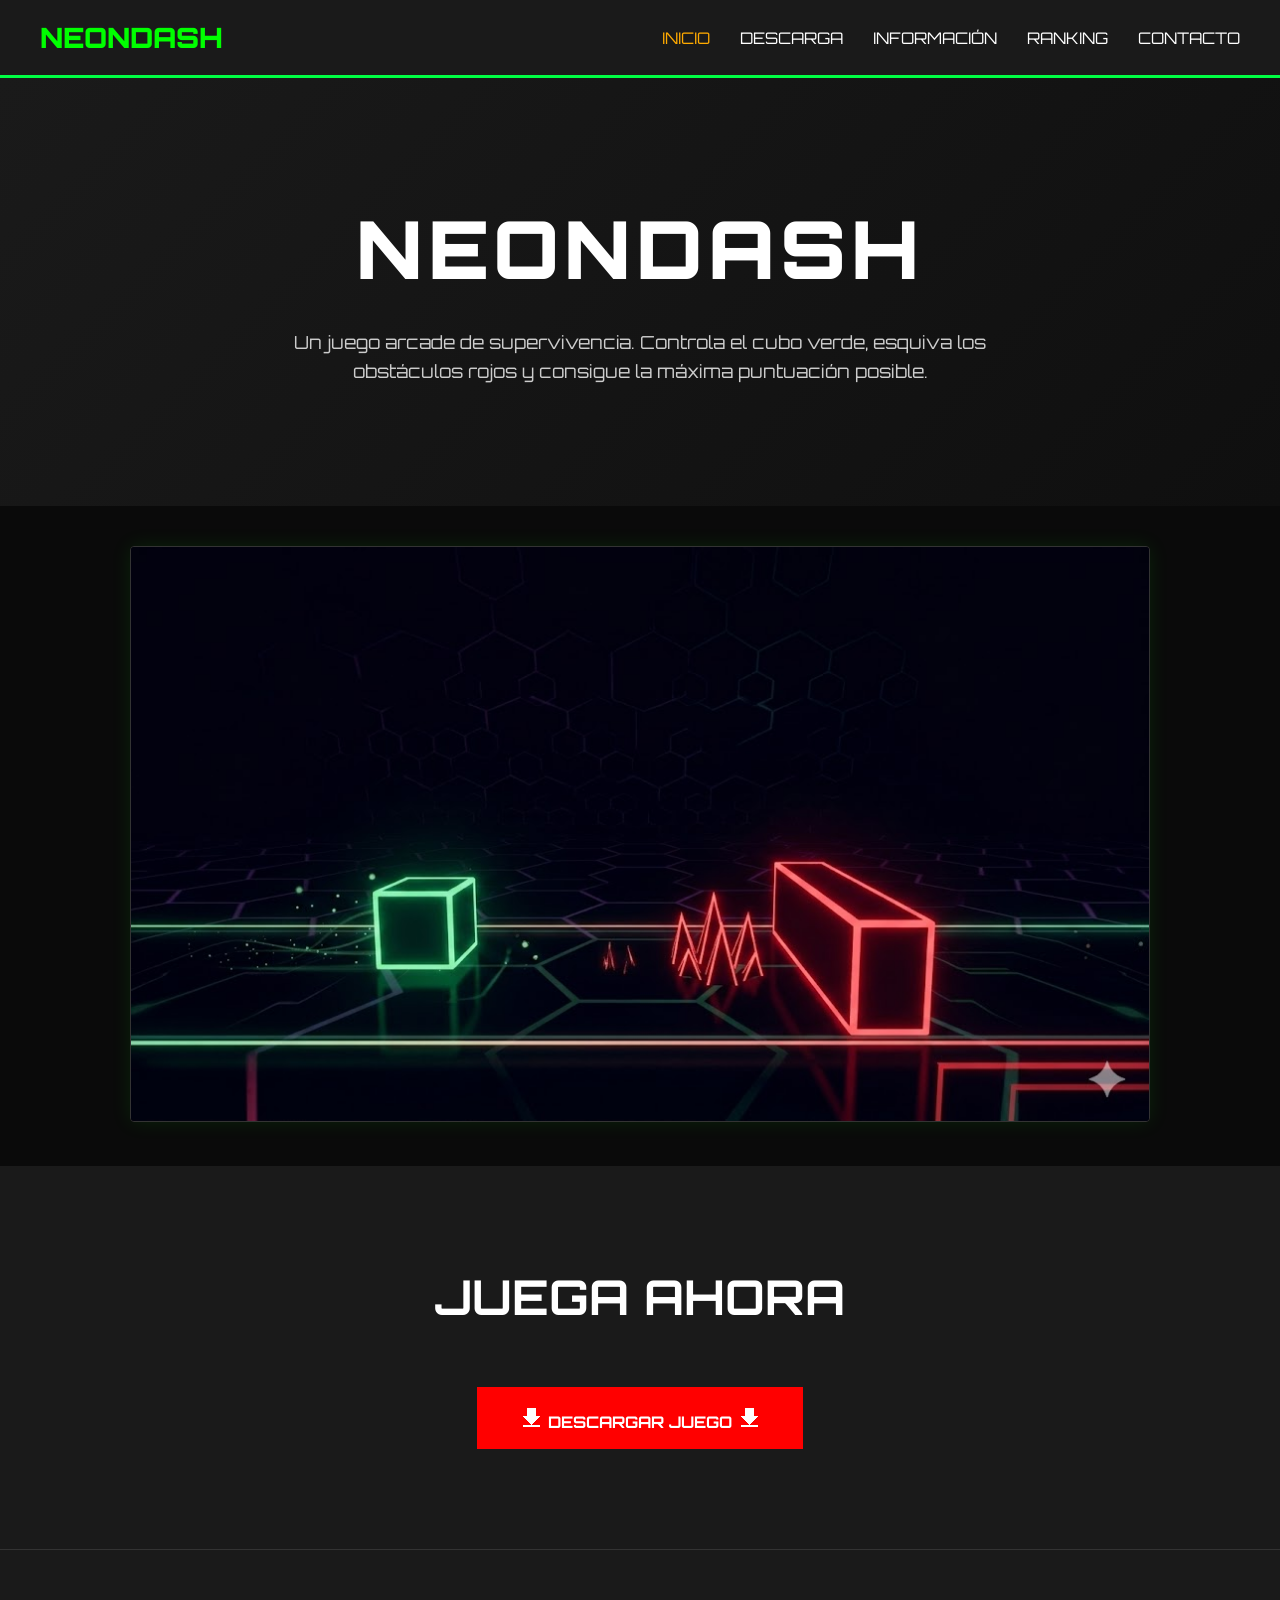
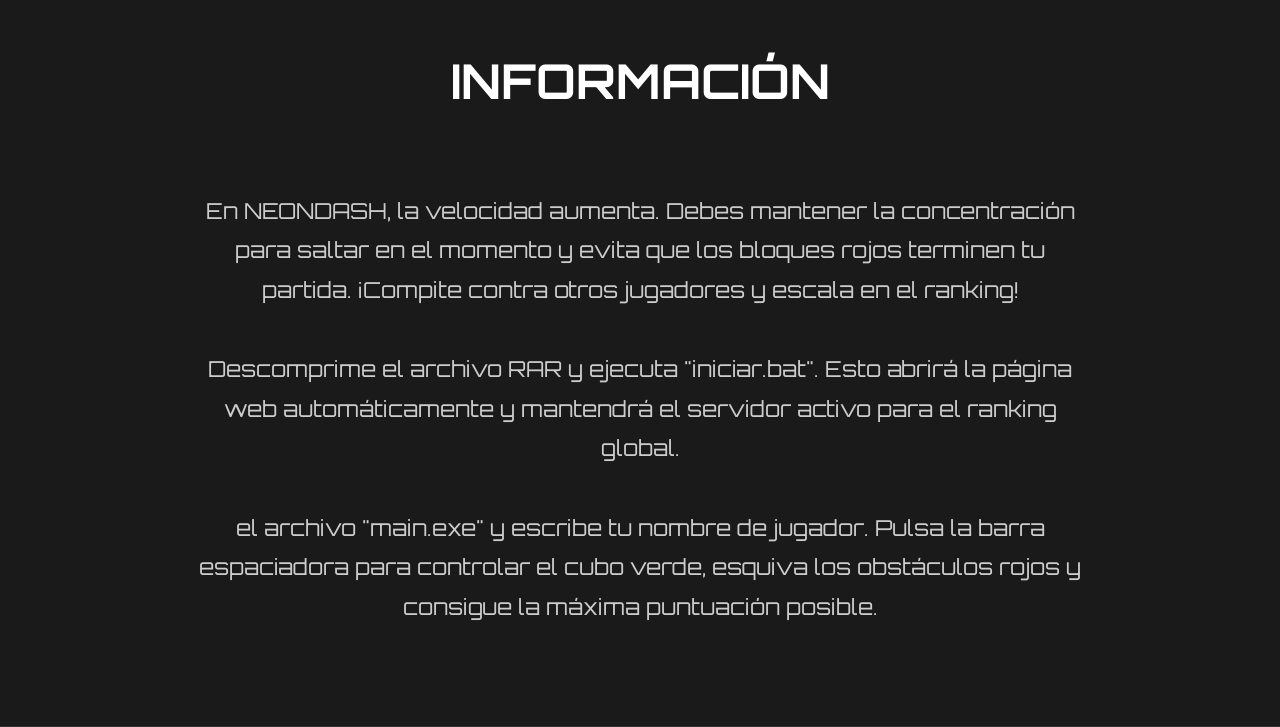
<file: index.html>
<!DOCTYPE html>
<html lang="es">

<head>
    <meta charset="UTF-8">
    <title>NEONDASH</title>
    <link href="https://fonts.googleapis.com/css2?family=Orbitron:wght@400;700;900&display=swap" rel="stylesheet">
    <link rel="stylesheet" href="CSS/index.css">
</head>

<body>

    <nav class="navbar">
        <div class="logo">NEONDASH</div>
        <div class="menu">
            <a href="#hero" style="color: #ffaa00;">INICIO</a>
            <a href="#juego">DESCARGA</a>
            <a href="#info">INFORMACIÓN</a>
            <a href="HTML/ranking.html">RANKING</a>
            <a href="HTML/contacto.html">CONTACTO</a>
        </div>
    </nav>

    <div id="hero" class="hero">
        <div class="hero-content">
            <h1>NEONDASH</h1>
            <p>Un juego arcade de supervivencia. Controla el cubo verde, esquiva los obstáculos rojos y consigue la
                máxima puntuación posible.</p>
        </div>
    </div>

    <div class="imagen-neondash">
        <img src="IMG/fondo_neondash.png" alt="NeonDash">
    </div>

    <section id="juego" class="container">
        <h2>JUEGA AHORA</h2>

        <button id="btnDescarga" class="btn">
            <img src="IMG/descarga.png" alt="Icono Descarga" class="icono-btn">
            DESCARGAR JUEGO
            <img src="IMG/descarga.png" alt="Icono Descarga" class="icono-btn">
        </button>

    </section>

    <section id="info" class="container">
        <h2>INFORMACIÓN</h2>
        <p><br>En NEONDASH, la velocidad aumenta. Debes mantener la concentración para saltar en el momento y evita que
            los bloques rojos terminen tu partida. ¡Compite contra otros jugadores y escala en el ranking!</p>
        <p><br>Descomprime el archivo RAR y ejecuta "iniciar.bat". Esto abrirá la página web automáticamente y mantendrá
            el servidor activo para el ranking global.</p>
        <p><br> el archivo "main.exe" y escribe tu nombre de jugador. Pulsa la barra espaciadora para controlar el cubo
            verde, esquiva los obstáculos rojos y consigue la máxima puntuación posible.</p>
    </section>


    <script src="JS/index.js"></script>

</body>

</html>
</file>
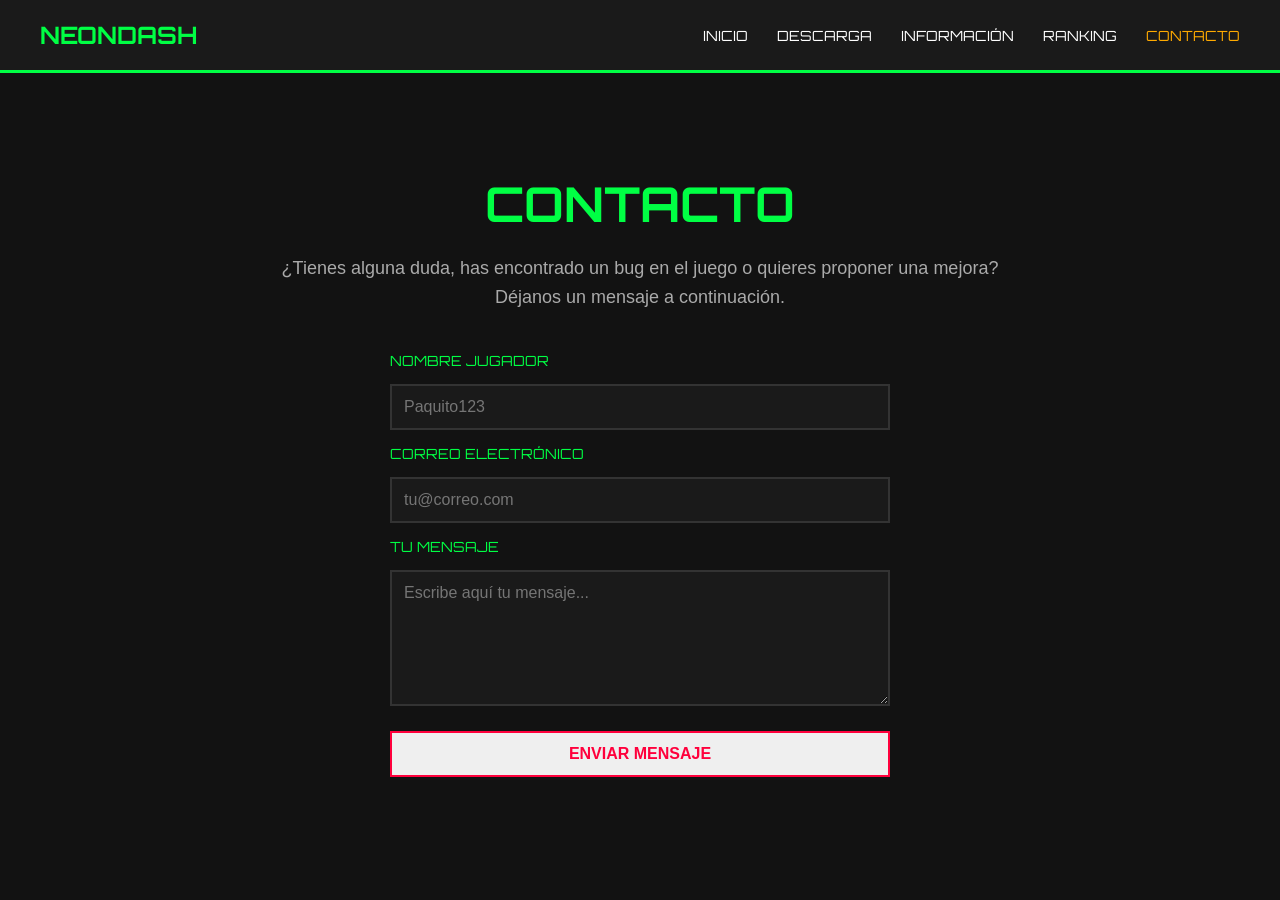
<file: HTML/contacto.html>
<!DOCTYPE html>
<html lang="es">

<head>
    <meta charset="UTF-8">
    <title>Contacto - NEONDASH</title>
    <link href="https://fonts.googleapis.com/css2?family=Orbitron:wght@400;700;900&display=swap" rel="stylesheet">
    <link rel="stylesheet" href="../CSS/contacto.css">

</head>

<body>

    <nav class="navbar">
        <div class="logo">NEONDASH</div>
        <div class="menu">
            <a href="../index.html">INICIO</a>
            <a href="../index.html#juego">DESCARGA</a>
            <a href="../index.html#info">INFORMACIÓN</a>
            <a href="ranking.html">RANKING</a>
            <a href="contacto.html" style="color: #ffaa00;">CONTACTO</a>
        </div>
    </nav>

    <div class="container">
        <h1>CONTACTO</h1>
        <p>¿Tienes alguna duda, has encontrado un bug en el juego o quieres proponer una mejora? Déjanos un mensaje a
            continuación.</p>

        <form class="formulario" action="mailto:4400191@alu.murciaeduca.es" method="POST" enctype="text/plain">

            <label for="nombre">NOMBRE JUGADOR</label>
            <input type="text" id="nombre" name="Nombre" required placeholder="Paquito123">

            <label for="email">CORREO ELECTRÓNICO</label>
            <input type="email" id="email" name="Email" required placeholder="tu@correo.com">

            <label for="mensaje">TU MENSAJE</label>
            <textarea id="mensaje" name="Mensaje" rows="6" required placeholder="Escribe aquí tu mensaje..."></textarea>

            <button type="submit" class="btn" style="margin-top: 10px; width: 100%;">ENVIAR MENSAJE</button>

        </form>

    </div>

</body>

</html>
</file>
<file: CSS/index.css>
* {
    margin: 0;
    padding: 0;
    box-sizing: border-box;
}

html {
    scroll-behavior: smooth;
}

body {
    font-family: 'Orbitron', sans-serif;
    background-color: #1a1a1a;
    color: #ffffff;
    overflow-x: hidden;
}

.navbar {
    display: flex;
    justify-content: space-between;
    align-items: center;
    padding: 20px 40px;
    background-color: #1a1a1a;
    border-bottom: 3px solid #00ff44;
}

.logo {
    font-size: 28px;
    font-weight: 900;
    color: #00ff00;
}

.menu {
    display: flex;
    gap: 30px;
}

.menu a {
    color: #ffffff;
    text-decoration: none;
    font-size: 16px;
    transition: color 0.3s;
}

.menu a:hover {
    color: #00ff00;
}

.hero {
    display: flex;
    flex-direction: column;
    align-items: center;
    justify-content: center;
    padding: 120px 20px;
    background: linear-gradient(135deg, #1a1a1a 0%, #0f0f0f 100%);
    text-align: center;
}

.hero-content {
    max-width: 900px;
}

.hero-content h1 {
    font-size: 80px;
    font-weight: 900;
    margin-bottom: 30px;
    color: #ffffff;
    letter-spacing: 5px;
}

.hero-buttons {
    display: flex;
    justify-content: center;
    gap: 20px;
    margin-bottom: 40px;
}

.hero-btn {
    padding: 15px 40px;
    font-size: 16px;
    background: transparent;
    border: 2px solid #ffffff;
    color: #ffffff;
    cursor: pointer;
    font-family: 'Orbitron', sans-serif;
    transition: all 0.3s;
}

.hero-btn:hover {
    background: #ffffff;
    color: #000;
}

.hero-content p {
    font-size: 18px;
    line-height: 1.6;
    color: #cccccc;
    max-width: 700px;
    margin: 0 auto;
}

.imagen-neondash {
    padding: 40px;
    text-align: center;
    background-color: #0a0a0a;
}

.imagen-neondash img {
    max-width: 85%;
    height: auto;
    border: 1px solid #333;
    border-radius: 4px;
    box-shadow: 0 0 20px rgba(0, 255, 0, 0.1);
}

.container {
    padding: 100px 60px;
    text-align: center;
    background-color: #1a1a1a;
    border-bottom: 1px solid #333;
}

.container h2 {
    font-size: 48px;
    margin-bottom: 40px;
    color: #ffffff;
}

.btn {
    display: inline-block;
    padding: 15px 40px;
    background: #ff0000;
    color: white;
    text-decoration: none;
    border: 2px solid #ff0000;
    font-family: 'Orbitron', sans-serif;
    cursor: pointer;
    transition: all 0.3s;
    margin-top: 20px;
    font-size: 16px;
    font-weight: bold;
}

.btn:hover {
    background: transparent;
    color: #ff0000;
}

.container p {
    font-size: 22px;
    line-height: 1.8;
    color: #cccccc;
    max-width: 900px;
    margin: 0 auto;
}
</file>
<file: CSS/contacto.css>
* {
    margin: 0;
    padding: 0;
    box-sizing: border-box;
}

body {
    background-color: #121212;
    color: #eeeeee;
    font-family: 'Orbitron', sans-serif;
}

.navbar {
    display: flex;
    justify-content: space-between;
    align-items: center;
    padding: 20px 40px;
    background-color: #1a1a1a;
    border-bottom: 3px solid #00ff44;
}

.logo {
    font-size: 24px;
    font-weight: bold;
    color: #00ff44;
}

.menu a {
    color: #ffffff;
    text-decoration: none;
    margin-left: 25px;
    font-size: 14px;
    text-transform: uppercase;
    transition: color 0.2s;
}

.menu a:hover {
    color: #00ff44;
}

.container {
    max-width: 800px;
    margin: 100px auto;
    text-align: center;
    padding: 0 20px;
}

h1 {
    color: #00ff44;
    font-size: 48px;
    margin-bottom: 20px;
}

p {
    font-family: Arial, sans-serif;
    font-size: 18px;
    line-height: 1.6;
    color: #aaaaaa;
    margin-bottom: 40px;
}

.formulario {
    display: flex;
    flex-direction: column;
    gap: 15px;
    max-width: 500px;
    margin: 0 auto;
    text-align: left;
}

.formulario label {
    color: #00ff44;
    font-size: 14px;
    font-family: 'Orbitron', sans-serif;
}

.formulario input,
.formulario textarea {
    background-color: #1a1a1a;
    border: 2px solid #333;
    color: white;
    padding: 12px;
    font-size: 16px;
    font-family: Arial, sans-serif;
}

.formulario input:focus,
.formulario textarea:focus {
    outline: none;
    border-color: #00ff44;
}

.btn {
    display: inline-block;
    padding: 12px 30px;
    border: 2px solid #ff003c;
    color: #ff003c;
    text-decoration: none;
    font-weight: bold;
    font-size: 16px;
    transition: all 0.2s;
}

.btn:hover {
    background-color: #ff003c;
    color: #121212;
}
</file>
